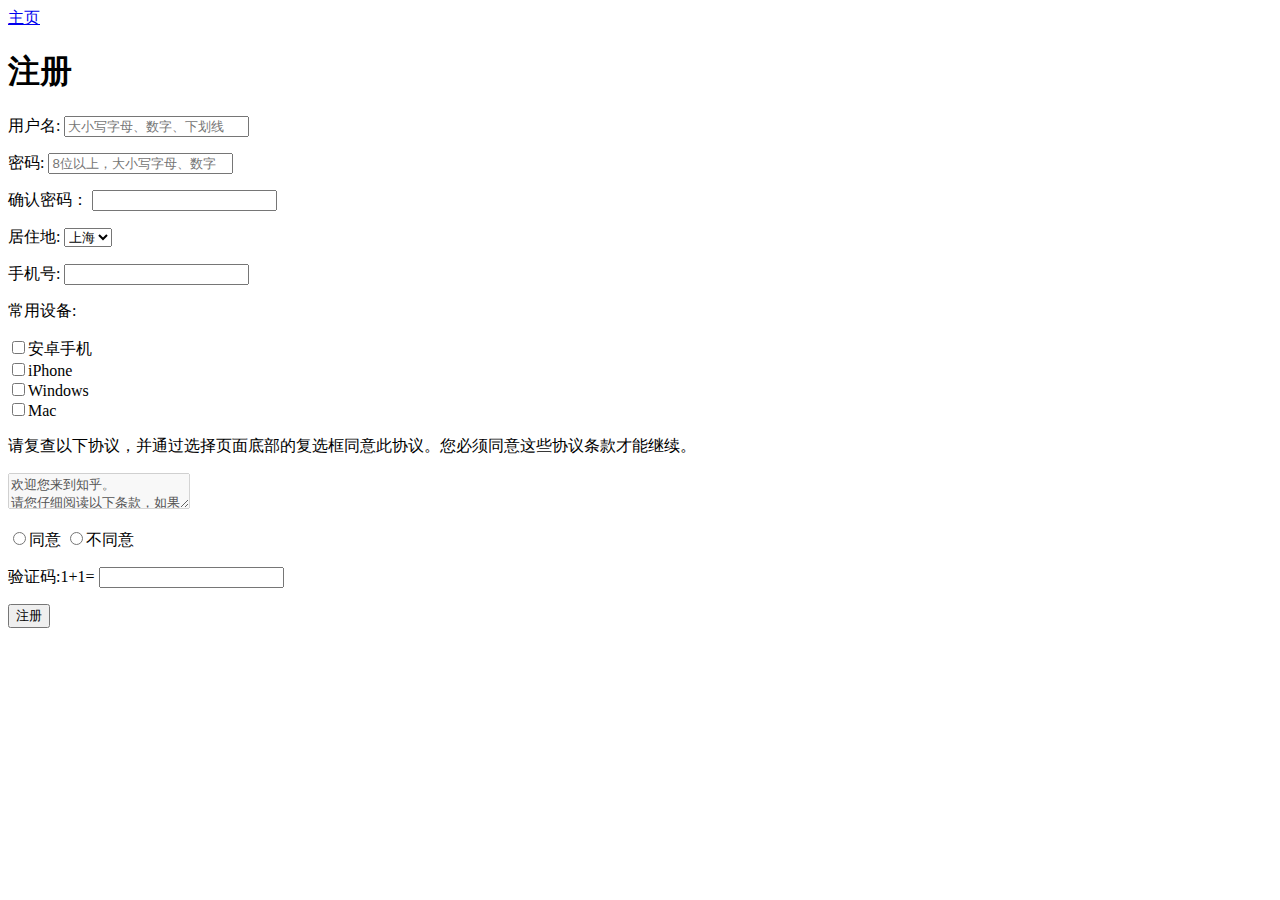
<file: lab2/register.html>
<!DOCTYPE html>
<html lang="en">
<head>
    <meta charset="UTF-8">
    <title>注册</title>
</head>
<body>
<header>
    <nav>
        <a href="index.html">主页</a>
    </nav>
</header>
<h1>注册</h1>

<section>

    <form name="register" method="post" action="#">
        <p>用户名:
            <input type="text" name="username" pattern="^[0-9a-zA-Z_]+$" placeholder="大小写字母、数字、下划线" required>
        </p>
        <p>密码:
            <input type="password" name="password" pattern="^[0-9a-zA-Z]{9,}$" placeholder="8位以上，大小写字母、数字" required>
        </p>
        <p>确认密码：
            <input type="password" name="confirm_password" pattern="^[0-9a-zA-Z]{9,}$" required>
        </p>
        <p>居住地:
            <select name="residence">
                <option>北京</option>
                <option>天津</option>
                <option selected>上海</option>
                <option>重庆</option>
                <option>河北</option>
            </select>
        </p>
        <p>手机号:
            <input type="tel" name="telephone" pattern="^1\d{10}$" required>
        </p>
        <p>常用设备:
        <div><input type="checkbox" name="device" value="android">安卓手机</div>
        <div><input type="checkbox" name="device" value="iPhone">iPhone</div>
        <div><input type="checkbox" name="device" value="Windows">Windows</div>
        <div><input type="checkbox" name="device" value="Mac">Mac</div>
        </p>
        <p>请复查以下协议，并通过选择页面底部的复选框同意此协议。您必须同意这些协议条款才能继续。
        </p>
        <textarea disabled="true">欢迎您来到知乎。
请您仔细阅读以下条款，如果您对本协议的任何条款表示异议，您可以选择不进入知乎。当您注册成功，无论是进入知乎，还是在知乎上发布任何内容（即「内容」），均意味着您（即「用户」）完全接受本协议项下的全部条款。
使用规则:用户注册成功后，知乎将给予每个用户一个用户帐号及相应的密码，该用户帐号和密码由用户负责保管；用户应当对以其用户帐号进行的所有活动和事件负法律责任。 用户须对在知乎的注册信息的真实性、合法性、有效性承担全部责任，用户不得冒充他人；不得利用他人的名义发布任何信息；不得恶意使用注册帐号导致其他用户误认；否则知乎有权立即停止提供服务，收回其帐号并由用户独自承担由此而产生的一切法律责任。 用户直接或通过各类方式（如 RSS 源和站外 API 引用等）间接使用知乎服务和数据的行为，都将被视作已无条件接受本协议全部内容；若用户对本协议的任何条款存在异议，请停止使用知乎所提供的全部服务。 知乎是一个信息分享、传播及获取的平台，用户通过知乎发表的信息为公开的信息，其他第三方均可以通过知乎获取用户发表的信息，用户对任何信息的发表即认可该信息为公开的信息，并单独对此行为承担法律责任；任何用户不愿被其他第三人获知的信息都不应该在知乎上进行发表。 用户承诺不得以任何方式利用知乎直接或间接从事违反中国法律以及社会公德的行为，知乎有权对违反上述承诺的内容予以删除。 用户不得利用知乎服务制作、上载、复制、发布、传播或者转载如下内容：
反对宪法所确定的基本原则的； 危害国家安全，泄露国家秘密，颠覆国家政权，破坏国家统一的； 损害国家荣誉和利益的； 煽动民族仇恨、民族歧视，破坏民族团结的； 侮辱、滥用英烈形象，否定英烈事迹，美化粉饰侵略战争行为的； 破坏国家宗教政策，宣扬邪教和封建迷信的； 散布谣言，扰乱社会秩序，破坏社会稳定的； 散布淫秽、色情、赌博、暴力、凶杀、恐怖或者教唆犯罪的； 侮辱或者诽谤他人，侵害他人合法权益的； 含有法律、行政法规禁止的其他内容的信息。 所有用户同意遵守知乎社区管理规定（试行）和知乎视频服务协议（试行）。 机构用户同意遵守知乎机构号服务协议，以及知乎机构号使用规范（试行）。 知乎有权对用户使用知乎的情况进行审查和监督，如用户在使用知乎时违反任何上述规定，知乎或其授权的人有权要求用户改正或直接采取一切必要的措施（包括但不限于更改或删除用户张贴的内容、暂停或终止用户使用知乎的权利）以减轻用户不当行为造成的影响。
            </textarea>
        <p>
            <input type="radio" name="registration_protocol" value="agree" required>同意
            <input type="radio" name="registration_protocol" value="disagree" required>不同意
        </p>
        <p>验证码:1+1=
            <input type="number" name="verification" required>
        </p>
        <input type="submit" value="注册">
    </form>

</section>
</body>
</html>
</file>
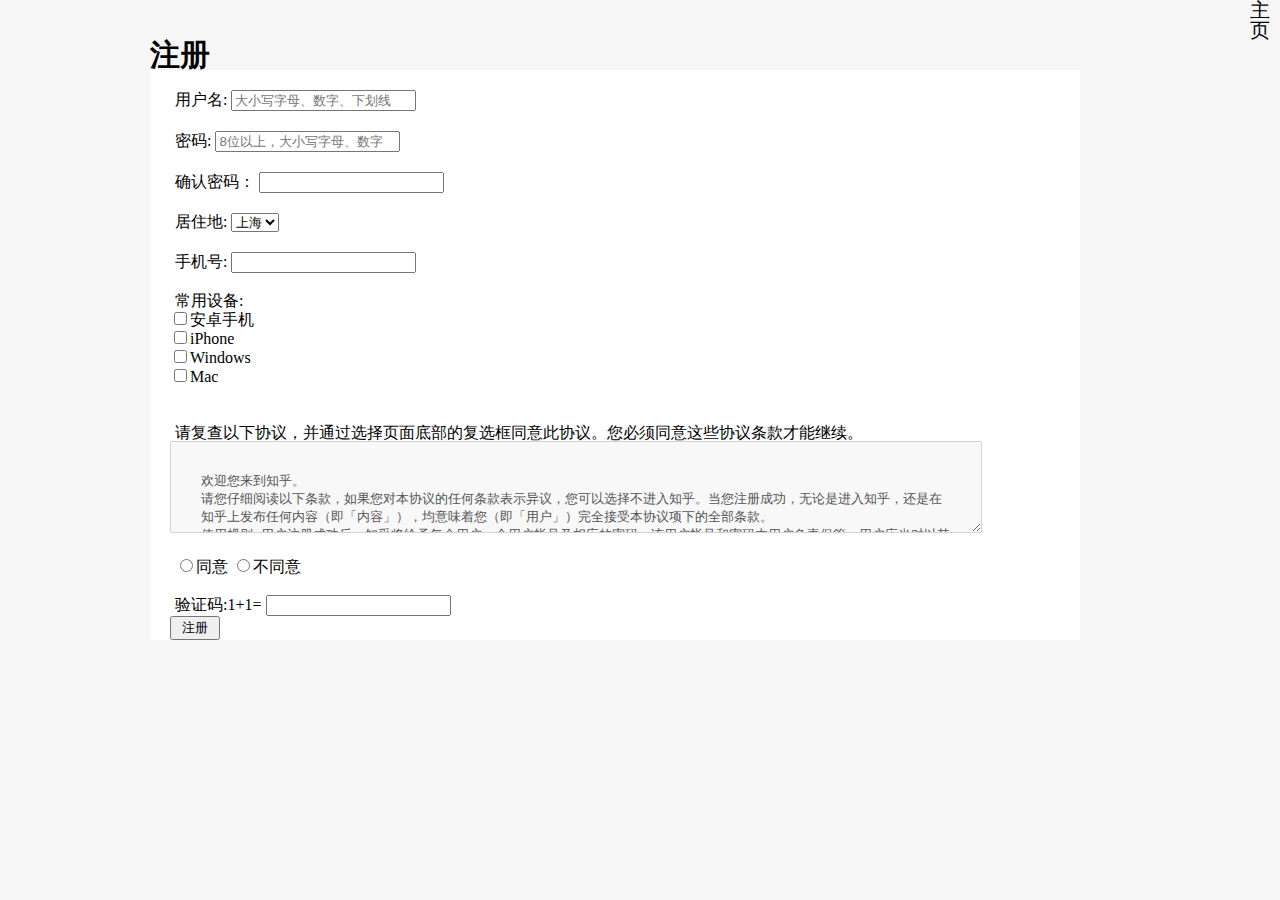
<file: lab3/register.html>
<!DOCTYPE html>
<html lang="en">
<head>
    <meta charset="UTF-8">
    <title>注册</title>
    <link href="css/reset.css" rel="stylesheet" type="text/css">
    <link href="css/register.css" rel="stylesheet" type="text/css">
</head>
<body>
<header>
    <nav>
        <a href="index.html">主页</a>
    </nav>
</header>
<h1>注册</h1>

<section>

    <form name="register" method="post" action="#">
        <p>用户名:
            <input type="text" name="username" pattern="^[0-9a-zA-Z_]+$" placeholder="大小写字母、数字、下划线" required>
        </p>
        <p>密码:
            <input type="password" name="password" pattern="^[0-9a-zA-Z]{9,}$" placeholder="8位以上，大小写字母、数字" required>
        </p>
        <p>确认密码：
            <input type="password" name="confirm_password" pattern="^[0-9a-zA-Z]{9,}$" required>
        </p>
        <p>居住地:
            <select name="residence">
                <option>北京</option>
                <option>天津</option>
                <option selected>上海</option>
                <option>重庆</option>
                <option>河北</option>
            </select>
        </p>
        <p>手机号:
            <input type="tel" name="telephone" pattern="^1\d{10}$" required>
        </p>
        <p>常用设备:
        <div><input type="checkbox" name="device" value="android">安卓手机</div>
        <div><input type="checkbox" name="device" value="iPhone">iPhone</div>
        <div><input type="checkbox" name="device" value="Windows">Windows</div>
        <div><input type="checkbox" name="device" value="Mac">Mac</div>
        </p>
        <p>请复查以下协议，并通过选择页面底部的复选框同意此协议。您必须同意这些协议条款才能继续。</p>
        <div><textarea disabled="true">欢迎您来到知乎。
请您仔细阅读以下条款，如果您对本协议的任何条款表示异议，您可以选择不进入知乎。当您注册成功，无论是进入知乎，还是在知乎上发布任何内容（即「内容」），均意味着您（即「用户」）完全接受本协议项下的全部条款。
使用规则:用户注册成功后，知乎将给予每个用户一个用户帐号及相应的密码，该用户帐号和密码由用户负责保管；用户应当对以其用户帐号进行的所有活动和事件负法律责任。 用户须对在知乎的注册信息的真实性、合法性、有效性承担全部责任，用户不得冒充他人；不得利用他人的名义发布任何信息；不得恶意使用注册帐号导致其他用户误认；否则知乎有权立即停止提供服务，收回其帐号并由用户独自承担由此而产生的一切法律责任。 用户直接或通过各类方式（如 RSS 源和站外 API 引用等）间接使用知乎服务和数据的行为，都将被视作已无条件接受本协议全部内容；若用户对本协议的任何条款存在异议，请停止使用知乎所提供的全部服务。 知乎是一个信息分享、传播及获取的平台，用户通过知乎发表的信息为公开的信息，其他第三方均可以通过知乎获取用户发表的信息，用户对任何信息的发表即认可该信息为公开的信息，并单独对此行为承担法律责任；任何用户不愿被其他第三人获知的信息都不应该在知乎上进行发表。 用户承诺不得以任何方式利用知乎直接或间接从事违反中国法律以及社会公德的行为，知乎有权对违反上述承诺的内容予以删除。 用户不得利用知乎服务制作、上载、复制、发布、传播或者转载如下内容：
反对宪法所确定的基本原则的； 危害国家安全，泄露国家秘密，颠覆国家政权，破坏国家统一的； 损害国家荣誉和利益的； 煽动民族仇恨、民族歧视，破坏民族团结的； 侮辱、滥用英烈形象，否定英烈事迹，美化粉饰侵略战争行为的； 破坏国家宗教政策，宣扬邪教和封建迷信的； 散布谣言，扰乱社会秩序，破坏社会稳定的； 散布淫秽、色情、赌博、暴力、凶杀、恐怖或者教唆犯罪的； 侮辱或者诽谤他人，侵害他人合法权益的； 含有法律、行政法规禁止的其他内容的信息。 所有用户同意遵守知乎社区管理规定（试行）和知乎视频服务协议（试行）。 机构用户同意遵守知乎机构号服务协议，以及知乎机构号使用规范（试行）。 知乎有权对用户使用知乎的情况进行审查和监督，如用户在使用知乎时违反任何上述规定，知乎或其授权的人有权要求用户改正或直接采取一切必要的措施（包括但不限于更改或删除用户张贴的内容、暂停或终止用户使用知乎的权利）以减轻用户不当行为造成的影响。
        </textarea></div>
        <p>
            <input type="radio" name="registration_protocol" value="agree" required>同意
            <input type="radio" name="registration_protocol" value="disagree" required>不同意
        </p>
        <p>验证码:1+1=
            <input type="number" name="verification" required>
        </p>
        <div><input type="submit" value="注册"></div>
    </form>

</section>
</body>
</html>
</file>
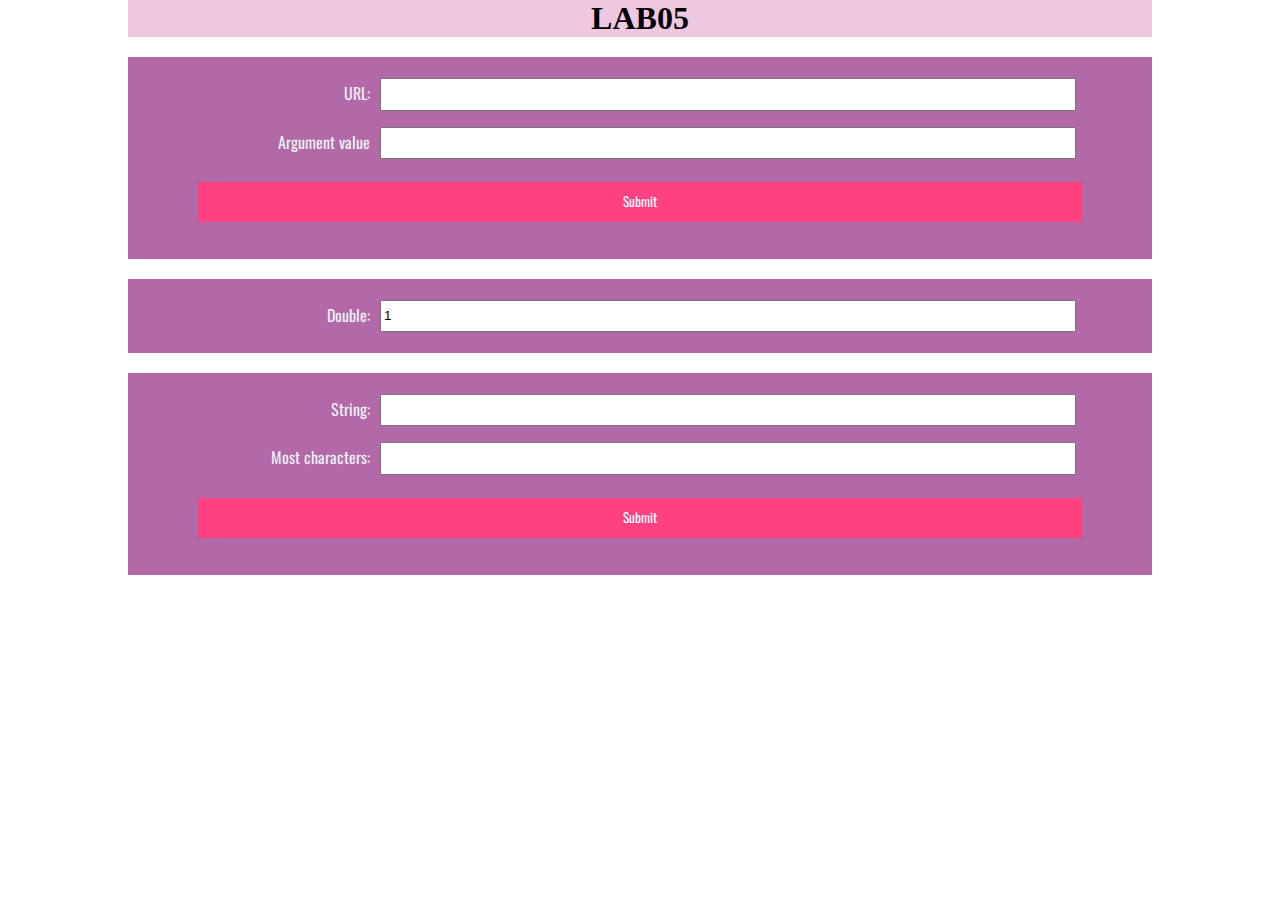
<file: lab5/lab05.html>
<!DOCTYPE html>
<html>
    <head>
        <meta charset="utf-8">
        <meta name="viewport" content="initial-scale=1.0,maximum-scale=1.0,width=device-width">
        <title>Lab05</title>
        <link href="lab05.css" rel="stylesheet">
    </head>
    <body>
        <!--header-->
        <div class="header" >
            <div id="nav">
                <h1>LAB05</h1>
            </div>
        </div>
        <!--form-->
        <form>
            <div class="item">
                <div>
                    <label for="url">URL:</label>
                    <input type="text" id="url"/>
                </div>
                <div>
                    <label for="url-result">Argument value</label>
                    <input type="text" id="url-result"/>
                </div>
                <div>
                    <button type="button" id="url_submit">Submit</button>
                </div>
            </div>
            <div class="item">
                <label for="mul">Double:</label>
                <input type="text" id="mul"/>
            </div>
            <div class="item">
                <div>
                    <label for="most">String:</label>
                    <input type="text" id="most"/>
                </div>
                <div>
                    <label for="most-result">Most characters:</label>
                    <input type="text" id="most-result"/>
                </div>
                <div>
                    <button type="button" id="most_submit">Submit</button>
                </div>
            </div>
        </form>
    </body>
</html>
<script src="lab05.js"></script>
</file>
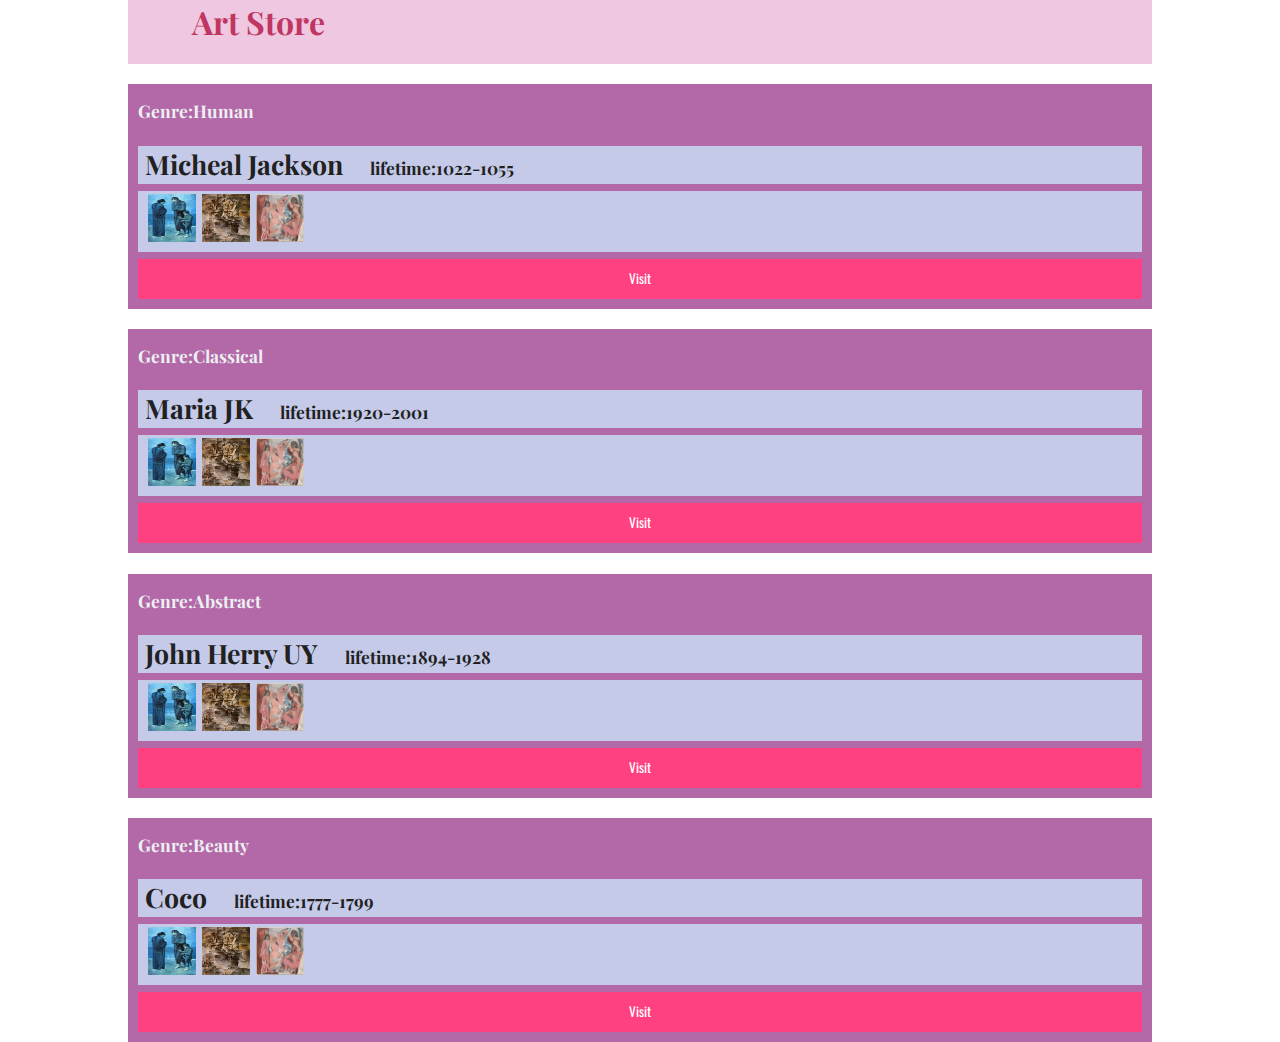
<file: lab7/lab07.html>
<!DOCTYPE html>
<html>
<head>
    <meta charset="utf-8">
    <meta name="viewport" content="initial-scale=1.0,maximum-scale=1.0,width=device-width">
    <title>Lab07</title>
    <link href="lab07.css" rel="stylesheet">
</head>
<body>
<!--header-->
<div class="header" >
    <div id="nav">
        <h1>Art Store</h1>
    </div>
</div>
<!--&lt;!&ndash;hot area&ndash;&gt;-->
<div class="flex-container justify">
<script src="./lab07.js"></script>
</div>
</body>
</html>
</file>
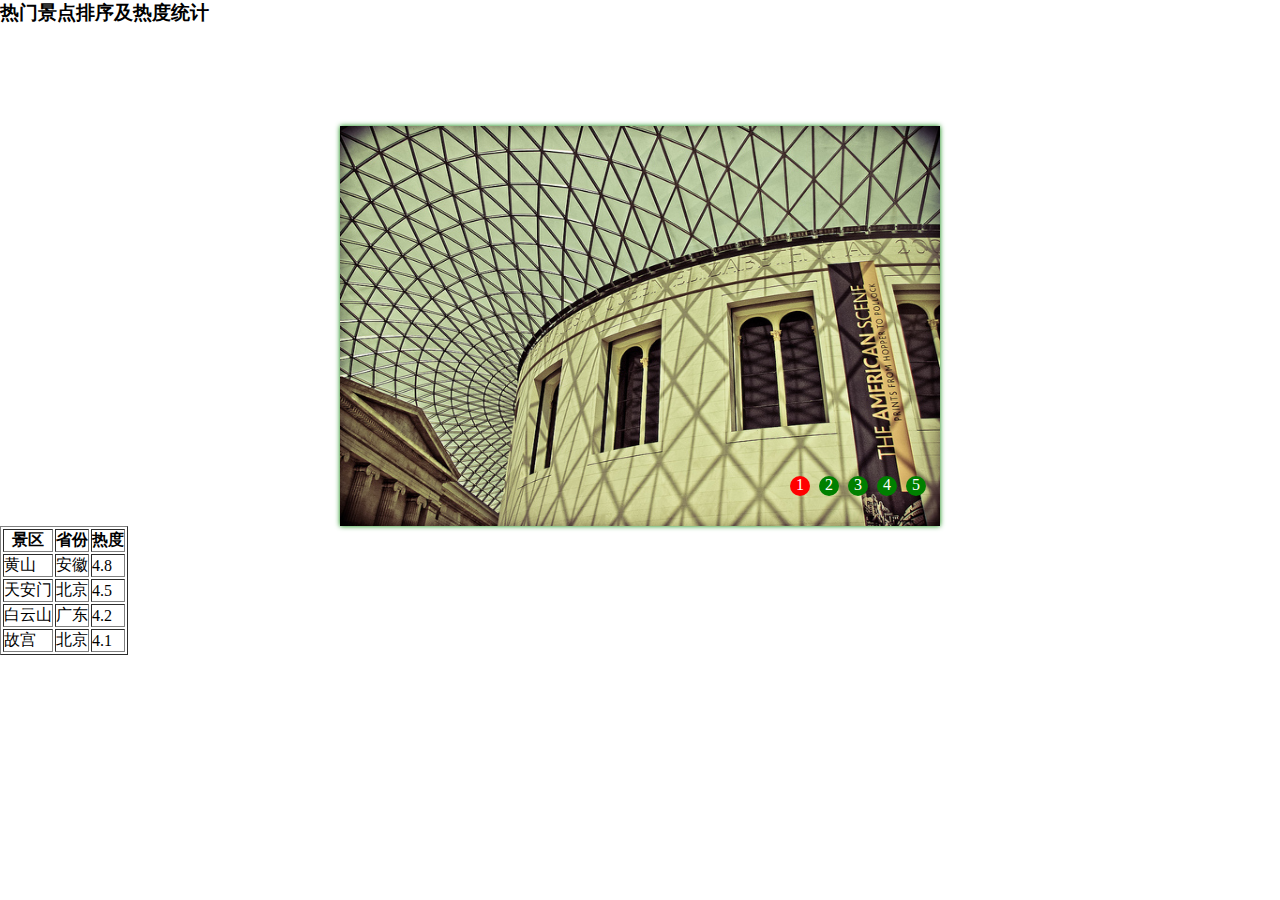
<file: lab8/Lab08.html>
<!DOCTYPE html>
<html>
<head>
    <meta charset="UTF-8">
    <title>Lab08</title>
    <link rel="stylesheet" href="Lab08.css">
</head>
<body>
<h3>热门景点排序及热度统计</h3>
<div id="bd">
    <div class="container">
        <div class="wrap" style="left: -600px;">
            <img src="5.jpg" alt="5">
            <img src="1.jpg" alt="1">
            <img src="2.jpg" alt="2">
            <img src="3.jpg" alt="3">
            <img src="4.jpg" alt="4">
            <img src="5.jpg" alt="5">
            <img src="1.jpg" alt="1">
        </div>
        <div class="buttons">
            <span class="on">1</span>
            <span>2</span>
            <span>3</span>
            <span>4</span>
            <span>5</span>
        </div>
        <a href="javascript:" class="arrow arrow_left">&lt;</a>
        <a href="javascript:" class="arrow arrow_right">&gt;</a>
    </div>
    <table border="1">
        <tr>
            <th>景区</th>
            <th>省份</th>
            <th>热度</th>
        </tr>
        <tr>
            <td>黄山</td>
            <td>安徽</td>
            <td>4.8</td>
        </tr>
        <tr>
            <td>天安门</td>
            <td>北京</td>
            <td>4.5</td>
        </tr>
        <tr>
            <td>白云山</td>
            <td>广东</td>
            <td>4.2</td>
        </tr>
        <tr>
            <td>故宫</td>
            <td>北京</td>
            <td>4.1</td>
        </tr>
    </table>
</div>
<script type="text/javascript" src="jquery-3.3.1.min.js"></script>
<script src="Lab08.js"></script>
</body>
</html>
</file>
<file: lab3/css/register.css>
nav{
    background-color: #f6f6f6;
}

a{
    color: black;
    font-size: 20px;
    text-decoration: none;
}
a:hover {color: #81a1bf;}

body{
    background-color: #f6f6f6;
}

header{
    padding-left: 1250px;
    background-color: #f6f6f6;
}

h1{
    margin-left: 150px;
    background-color: #f6f6f6;
    font-size: 30px;
    font-weight: bold;
}

form{
    margin-left: 150px;
    margin-right: 200px;
    background-color: white;
}

p{
    padding-left: 25px;
    padding-top: 20px;
}

checkbox{
    padding-left:30px;
}

textarea{
    padding: 30px;
    width: 750px;
}

input[type="submit"]  {
    padding-left: 10px;
    padding-right:10px ;
}

div{
    padding-left:20px ;
}
</file>
<file: lab5/lab05.css>
@import url(https://fonts.googleapis.com/css?family=Playfair+Display);
@import url(https://fonts.googleapis.com/css?family=Oswald);
html, body, header, footer, hgroup, nav, main, article, section, figure, figcaption, h1, h2, h3, ul, li, body, div, p, img
{
    margin: 0;
    padding: 0;
    font-size: 100%;
    vertical-align: baseline;
    border: 0;
}
body{
    max-width: 80%;
    margin: 0 auto;
    vertical-align: center;
    background-color:white;
    height: 100%;
}


#nav{
    width: 100%;
    height: auto;
    text-align: center;
    font-size: xx-large;
    background-color: rgba(203,71,152, 0.3);
}

.item{
    background-color: RGB(179,104,168);
    color: #ECF0F1;
    margin:0 auto;
    padding:2%;
    width:auto;
    height:auto;
    font-family: 'Oswald', Arial, sans-serif;
    margin-top: 2%;
    text-align: center;
    vertical-align: center;
}
.item div{
    margin-bottom: 1em;
}

.item p {
    width:100%;
    font-size: 12pt;
}

label{
    cursor: pointer;
    display: inline-block;
    padding: 3px 6px;
    text-align: right;
    width: 10em;
    vertical-align: top;
}
input{
    width: 70%;
    height: 2em;
}

button {
    font-family: 'Oswald', Arial, sans-serif;
    background-color: #FF4081;
    color: white;
    padding: 0 7px 2px 7px;
    margin-top: 7px;
    width: 90%;
    height: 3em;
    border: none;
}
button:hover {
    background-color: #FF80AB;
    cursor: pointer;
}
button:active {
    background-color: #F8BBD0;
    cursor: pointer;
}
</file>
<file: lab7/lab07.css>
@import url(https://fonts.googleapis.com/css?family=Playfair+Display);
@import url(https://fonts.googleapis.com/css?family=Oswald);

html, body, header, footer, hgroup, nav, main, article, section, figure, figcaption, h1, h2, h3, ul, li, body, div, p, img
{
    margin: 0;
    padding: 0;
    font-size: 100%;
    vertical-align: baseline;
    border: 0;
}

body{
    width: 80%;
    margin: 0 auto;
    background-color:white;
}
#nav{
    height: 4em;
    background-color: rgba(203,71,152, 0.3);
}

.header h1{
    font-family: 'Playfair Display', serif;
    font-size: 2em;
    padding-left: 2em;
    color:RGB(192,54,98);
}


.justify {
    -webkit-justify-content: space-between;
    -ms-flex-pack: justify;
    justify-content: space-between;
}

.item{
    background-color: RGB(179,104,168);
    color: #ECF0F1;
    margin:0;
    padding:10px;
    width:auto;
    height:auto;
    font-family: 'Oswald', Arial, sans-serif;
    margin-top: 2%;
}


.item p {
    width:100%;
    font-size: 12pt;
}

.item h3 {
    font-family: 'Playfair Display', serif;
    font-size: 20pt;
}

.item h4 {
    font-family: 'Playfair Display', serif;
    font-size: 13pt;
    margin-top: 5px;
}

.inner-box {
    color: #212121;
    background-color: #C5CAE9;
    padding: 0 7px 2px 7px;
    margin-top: 7px;
}
.photo {
    width: 3em;
    height: 3em;
    margin: 3px;
}

.item div img:hover{
    border-color: lightblue;
}

button {
    font-family: 'Oswald', A7   rial, sans-serif;
    background-color: #FF4081;
    color: white;
    padding: 0 7px 2px 7px;
    margin-top: 7px;
    width: 100%;
    height: 3em;
    border: none;
}
button:hover {
    background-color: #FF80AB;
    cursor: pointer;
}
button:active {
    background-color: #F8BBD0;
    cursor: pointer;
}
</file>
<file: lab8/Lab08.css>
* {
    margin:0;
    padding:0;
}
a{
    text-decoration: none;
}
.container {
    position: relative;
    width: 600px;
    height: 400px;
    margin:100px auto 0 auto;
    box-shadow: 0 0 5px green;
    overflow: hidden;
}
.container .wrap {
    position: absolute;
    width: 4200px;
    height: 400px;
    z-index: 1;
}
.container .wrap img {
    float: left;
    width: 600px;
    height: 400px;
}
.container .buttons {
    position: absolute;
    right: 5px;
    bottom:40px;
    width: 150px;
    height: 10px;
    z-index: 2;
}
.container .buttons span {
    margin-left: 5px;
    display: inline-block;
    width: 20px;
    height: 20px;
    border-radius: 50%;
    background-color: green;
    text-align: center;
    color:white;
    cursor: pointer;
}
.container .buttons span.on{
    background-color: red;
}
.container .arrow {
    position: absolute;
    top: 35%;
    color: green;
    padding:0px 14px;
    border-radius: 50%;
    font-size: 50px;
    z-index: 2;
    display: none;
}
.container .arrow_left {
    left: 10px;
}
.container .arrow_right {
    right: 10px;
}
.container:hover .arrow {
    display: block;
}
.container .arrow:hover {
    background-color: rgba(0,0,0,0.2);
}
</file>
